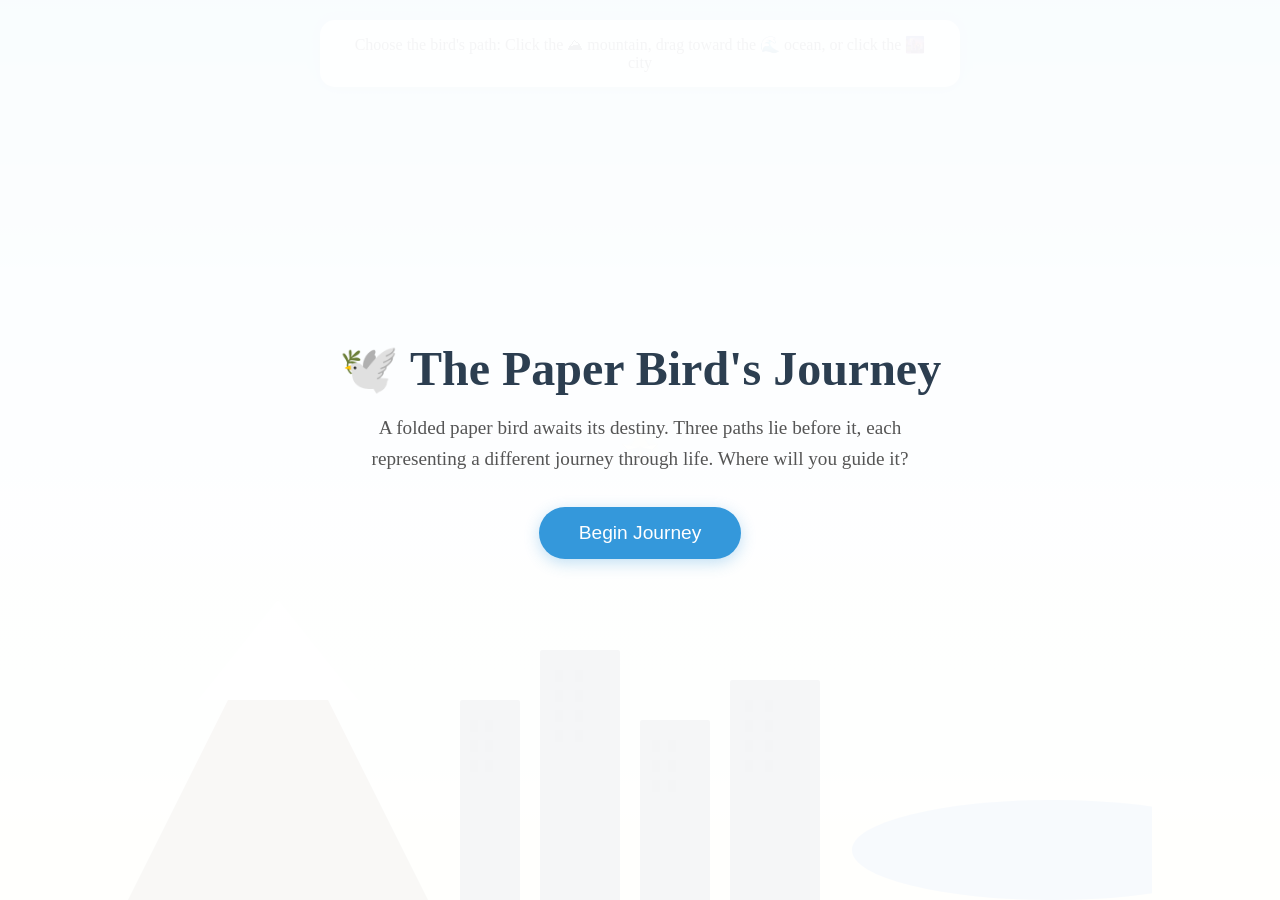
<file: index.html>
<!DOCTYPE html>
<html lang="en">
<head>
    <meta charset="UTF-8">
    <meta name="viewport" content="width=device-width, initial-scale=1.0">
    <title>Paper Bird Journey - Interactive Narrative</title>
    <style>
        * {
            margin: 0;
            padding: 0;
            box-sizing: border-box;
        }

        body {
            font-family: 'Georgia', serif;
            overflow: hidden;
            background: linear-gradient(to bottom, #87CEEB 0%, #E0F6FF 50%, #FFF8DC 100%);
            height: 100vh;
        }

        #container {
            position: relative;
            width: 100vw;
            height: 100vh;
            overflow: hidden;
        }

        /* Intro Screen */
        #intro {
            position: absolute;
            width: 100%;
            height: 100%;
            display: flex;
            flex-direction: column;
            justify-content: center;
            align-items: center;
            background: rgba(255, 255, 255, 0.95);
            z-index: 1000;
            transition: opacity 0.8s;
        }

        #intro.hidden {
            opacity: 0;
            pointer-events: none;
        }

        #intro h1 {
            font-size: 3rem;
            color: #2c3e50;
            margin-bottom: 1rem;
            text-align: center;
        }

        #intro p {
            font-size: 1.2rem;
            color: #555;
            max-width: 600px;
            text-align: center;
            line-height: 1.6;
            margin-bottom: 2rem;
            padding: 0 20px;
        }

        #startButton {
            padding: 15px 40px;
            font-size: 1.2rem;
            background: #3498db;
            color: white;
            border: none;
            border-radius: 30px;
            cursor: pointer;
            transition: all 0.3s;
            box-shadow: 0 4px 15px rgba(52, 152, 219, 0.3);
        }

        #startButton:hover {
            background: #2980b9;
            transform: translateY(-2px);
            box-shadow: 0 6px 20px rgba(52, 152, 219, 0.4);
        }

        /* Episode Screens */
        .episode-screen {
            position: absolute;
            width: 100%;
            height: 100%;
            top: 0;
            left: 0;
            opacity: 0;
            pointer-events: none;
            transition: opacity 1s ease-in-out;
            z-index: 500;
        }

        .episode-screen.active {
            opacity: 1;
            pointer-events: auto;
        }

        /* Mountain Episode */
        #mountainEpisode {
            background: linear-gradient(to bottom,
                #FFD700 0%,
                #FFA500 20%,
                #87CEEB 40%,
                #6B8E9F 70%,
                #8B7355 100%);
            overflow: hidden;
        }

        .mountain-scene {
            position: absolute;
            bottom: 0;
            left: 0;
            width: 300%;
            height: 80%;
            animation: scrollLeft 8s linear infinite;
        }

        .mountain-large {
            position: absolute;
            bottom: 0;
            width: 0;
            height: 0;
            border-left: 40vw solid transparent;
            border-right: 40vw solid transparent;
            border-bottom: 70vh solid #8B7355;
        }

        .mountain-large:nth-child(1) {
            left: 10%;
        }

        .mountain-large:nth-child(2) {
            left: 50%;
        }

        .mountain-large:nth-child(3) {
            left: 110%;
        }

        .mountain-snow-large {
            position: absolute;
            top: 0;
            left: 50%;
            transform: translateX(-50%);
            width: 0;
            height: 0;
            border-left: 20vw solid transparent;
            border-right: 20vw solid transparent;
            border-bottom: 25vh solid #FFFFFF;
            filter: drop-shadow(0 0 20px rgba(255, 255, 255, 0.8));
        }

        .sun-rays {
            position: absolute;
            top: 10%;
            left: 50%;
            transform: translateX(-50%);
            width: 400px;
            height: 400px;
            background: radial-gradient(circle, rgba(255, 223, 0, 0.8) 0%, rgba(255, 165, 0, 0.4) 40%, transparent 70%);
            border-radius: 50%;
            animation: pulse 3s ease-in-out infinite;
        }

        @keyframes pulse {
            0%, 100% { transform: translateX(-50%) scale(1); opacity: 0.8; }
            50% { transform: translateX(-50%) scale(1.2); opacity: 1; }
        }

        @keyframes scrollLeft {
            from { transform: translateX(0); }
            to { transform: translateX(-33.333%); }
        }

        /* Ocean Episode */
        #oceanEpisode {
            background: linear-gradient(to bottom,
                #87CEEB 0%,
                #4A90E2 40%,
                #2E5F8F 70%,
                #1E3A5F 100%);
            overflow: hidden;
        }

        .ocean-scene {
            position: absolute;
            width: 300%;
            height: 100%;
            animation: scrollLeft 10s linear infinite;
        }

        .wave-large {
            position: absolute;
            bottom: 0;
            width: 100%;
            height: 150px;
            background: #3A7BC8;
            border-radius: 50%;
            animation: wave-motion-large 4s ease-in-out infinite;
        }

        .wave-large:nth-child(1) {
            animation-delay: 0s;
            opacity: 0.8;
            left: 0;
        }

        .wave-large:nth-child(2) {
            animation-delay: 1.3s;
            opacity: 0.6;
            height: 130px;
            left: 33.333%;
        }

        .wave-large:nth-child(3) {
            animation-delay: 2.6s;
            opacity: 0.4;
            height: 110px;
            left: 66.666%;
        }

        @keyframes wave-motion-large {
            0%, 100% { transform: translateY(0); }
            50% { transform: translateY(-20px); }
        }

        .clouds {
            position: absolute;
            top: 20%;
            width: 300%;
            height: 30%;
            animation: scrollLeftSlow 15s linear infinite;
        }

        .cloud {
            position: absolute;
            background: rgba(255, 255, 255, 0.7);
            border-radius: 100px;
        }

        .cloud::before,
        .cloud::after {
            content: '';
            position: absolute;
            background: rgba(255, 255, 255, 0.7);
            border-radius: 100px;
        }

        .cloud1 {
            width: 100px;
            height: 40px;
            top: 20px;
            left: 20%;
        }

        .cloud1::before {
            width: 50px;
            height: 50px;
            top: -25px;
            left: 10px;
        }

        .cloud1::after {
            width: 60px;
            height: 40px;
            top: -15px;
            right: 10px;
        }

        .cloud2 {
            width: 120px;
            height: 50px;
            top: 80px;
            left: 60%;
        }

        .cloud2::before {
            width: 60px;
            height: 60px;
            top: -30px;
            left: 15px;
        }

        .cloud2::after {
            width: 70px;
            height: 50px;
            top: -20px;
            right: 15px;
        }

        .cloud3 {
            width: 110px;
            height: 45px;
            top: 50px;
            left: 140%;
        }

        .cloud3::before {
            width: 55px;
            height: 55px;
            top: -28px;
            left: 12px;
        }

        .cloud3::after {
            width: 65px;
            height: 45px;
            top: -18px;
            right: 12px;
        }

        @keyframes scrollLeftSlow {
            from { transform: translateX(0); }
            to { transform: translateX(-33.333%); }
        }

        /* City Episode */
        #cityEpisode {
            background: linear-gradient(to bottom,
                #1a1a2e 0%,
                #16213e 50%,
                #0f3460 100%);
            overflow: hidden;
        }

        .city-scene {
            position: absolute;
            bottom: 0;
            width: 300%;
            height: 70%;
            display: flex;
            justify-content: space-around;
            align-items: flex-end;
            animation: scrollLeft 12s linear infinite;
        }

        .building-large {
            position: relative;
            background: #34495e;
            margin: 0 10px;
            border-radius: 5px 5px 0 0;
            box-shadow: 0 0 30px rgba(0, 0, 0, 0.5);
        }

        .building-large:nth-child(1) {
            width: 120px;
            height: 350px;
        }

        .building-large:nth-child(2) {
            width: 150px;
            height: 450px;
        }

        .building-large:nth-child(3) {
            width: 100px;
            height: 300px;
        }

        .building-large:nth-child(4) {
            width: 180px;
            height: 500px;
        }

        .building-large:nth-child(5) {
            width: 130px;
            height: 380px;
        }

        .window-large {
            position: absolute;
            width: 15px;
            height: 20px;
            background: #2c3e50;
            border-radius: 2px;
            transition: background 0.3s;
        }

        .window-large.lit {
            background: #f1c40f;
            box-shadow: 0 0 20px #f1c40f, 0 0 40px rgba(241, 196, 15, 0.5);
        }

        /* Generate window grid for each building */
        .building-large:nth-child(1) .window-large { margin: 8px; }
        .building-large:nth-child(2) .window-large { margin: 10px; }
        .building-large:nth-child(3) .window-large { margin: 7px; }
        .building-large:nth-child(4) .window-large { margin: 12px; }
        .building-large:nth-child(5) .window-large { margin: 9px; }

        .stars {
            position: absolute;
            width: 100%;
            height: 100%;
            overflow: hidden;
        }

        .star {
            position: absolute;
            width: 2px;
            height: 2px;
            background: white;
            border-radius: 50%;
            animation: twinkle 3s ease-in-out infinite;
        }

        @keyframes twinkle {
            0%, 100% { opacity: 0.3; }
            50% { opacity: 1; }
        }

        /* Paper Bird */
        #bird {
            position: absolute;
            width: 60px;
            height: 60px;
            left: 50%;
            top: 50%;
            transform: translate(-50%, -50%);
            cursor: grab;
            transition: all 0.3s ease;
            filter: drop-shadow(2px 4px 6px rgba(0, 0, 0, 0.2));
            z-index: 600;
        }

        #bird.flying {
            animation: flutter 0.5s ease-in-out infinite;
        }

        #bird.grabbed {
            cursor: grabbing;
            transform: translate(-50%, -50%) scale(1.1);
        }

        @keyframes flutter {
            0%, 100% { transform: translate(-50%, -50%) rotate(0deg); }
            25% { transform: translate(-50%, -50%) rotate(-5deg); }
            75% { transform: translate(-50%, -50%) rotate(5deg); }
        }

        /* Mountain Destination */
        #mountain {
            position: absolute;
            bottom: 0;
            left: 10%;
            width: 300px;
            height: 400px;
            cursor: pointer;
            transition: all 0.3s;
        }

        #mountain:hover {
            transform: scale(1.05);
        }

        .mountain-peak {
            position: absolute;
            bottom: 0;
            width: 0;
            height: 0;
            border-left: 150px solid transparent;
            border-right: 150px solid transparent;
            border-bottom: 300px solid #8B7355;
        }

        .mountain-snow {
            position: absolute;
            top: 0;
            left: 50%;
            transform: translateX(-50%);
            width: 0;
            height: 0;
            border-left: 80px solid transparent;
            border-right: 80px solid transparent;
            border-bottom: 100px solid #FFFFFF;
        }

        .mountain-label {
            position: absolute;
            bottom: -40px;
            left: 50%;
            transform: translateX(-50%);
            font-size: 1.2rem;
            color: #2c3e50;
            font-weight: bold;
            white-space: nowrap;
        }

        /* Ocean Destination */
        #ocean {
            position: absolute;
            bottom: 0;
            right: 10%;
            width: 300px;
            height: 200px;
            cursor: pointer;
            overflow: hidden;
        }

        .wave {
            position: absolute;
            bottom: 0;
            width: 400px;
            height: 100px;
            background: #4A90E2;
            border-radius: 50%;
            animation: wave-motion 3s ease-in-out infinite;
        }

        .wave:nth-child(1) {
            animation-delay: 0s;
            opacity: 0.7;
        }

        .wave:nth-child(2) {
            animation-delay: 1s;
            opacity: 0.5;
        }

        @keyframes wave-motion {
            0%, 100% { transform: translateX(-100px) translateY(0); }
            50% { transform: translateX(0) translateY(-10px); }
        }

        .ocean-label {
            position: absolute;
            bottom: -40px;
            left: 50%;
            transform: translateX(-50%);
            font-size: 1.2rem;
            color: #2c3e50;
            font-weight: bold;
            white-space: nowrap;
        }

        /* City Destination */
        #city {
            position: absolute;
            bottom: 0;
            left: 50%;
            transform: translateX(-50%);
            width: 400px;
            height: 300px;
            cursor: pointer;
            transition: all 0.3s;
        }

        #city:hover {
            transform: translateX(-50%) scale(1.05);
        }

        .building {
            position: absolute;
            bottom: 0;
            background: #34495e;
            border-radius: 2px 2px 0 0;
        }

        .building:nth-child(1) {
            left: 20px;
            width: 60px;
            height: 200px;
        }

        .building:nth-child(2) {
            left: 100px;
            width: 80px;
            height: 250px;
        }

        .building:nth-child(3) {
            left: 200px;
            width: 70px;
            height: 180px;
        }

        .building:nth-child(4) {
            left: 290px;
            width: 90px;
            height: 220px;
        }

        .window {
            position: absolute;
            width: 8px;
            height: 12px;
            background: #2c3e50;
            border-radius: 1px;
            transition: background 0.3s;
        }

        .window.lit {
            background: #f1c40f;
            box-shadow: 0 0 10px #f1c40f;
        }

        .city-label {
            position: absolute;
            bottom: -40px;
            left: 50%;
            transform: translateX(-50%);
            font-size: 1.2rem;
            color: #2c3e50;
            font-weight: bold;
            white-space: nowrap;
        }

        /* Outcome Modal */
        #outcome {
            position: absolute;
            width: 100%;
            height: 100%;
            display: none;
            justify-content: center;
            align-items: center;
            background: rgba(0, 0, 0, 0.8);
            z-index: 2000;
        }

        #outcome.show {
            display: flex;
            animation: fadeIn 0.5s;
        }

        @keyframes fadeIn {
            from { opacity: 0; }
            to { opacity: 1; }
        }

        .outcome-content {
            background: white;
            padding: 40px;
            border-radius: 20px;
            max-width: 500px;
            text-align: center;
            box-shadow: 0 10px 40px rgba(0, 0, 0, 0.3);
        }

        .outcome-content h2 {
            font-size: 2.5rem;
            margin-bottom: 1rem;
            color: #2c3e50;
        }

        .outcome-content p {
            font-size: 1.2rem;
            line-height: 1.6;
            color: #555;
            margin-bottom: 2rem;
        }

        #restartButton {
            padding: 12px 30px;
            font-size: 1.1rem;
            background: #3498db;
            color: white;
            border: none;
            border-radius: 25px;
            cursor: pointer;
            transition: all 0.3s;
        }

        #restartButton:hover {
            background: #2980b9;
            transform: scale(1.05);
        }

        /* Instructions */
        #instructions {
            position: absolute;
            top: 20px;
            left: 50%;
            transform: translateX(-50%);
            background: rgba(255, 255, 255, 0.9);
            padding: 15px 30px;
            border-radius: 15px;
            font-size: 1rem;
            color: #2c3e50;
            box-shadow: 0 4px 15px rgba(0, 0, 0, 0.1);
            z-index: 50;
            max-width: 90%;
            text-align: center;
        }
    </style>
</head>
<body>
    <div id="container">
        <!-- Intro Screen -->
        <div id="intro">
            <h1>🕊️ The Paper Bird's Journey</h1>
            <p>
                A folded paper bird awaits its destiny. Three paths lie before it,
                each representing a different journey through life. Where will you guide it?
            </p>
            <button id="startButton">Begin Journey</button>
        </div>

        <!-- Instructions -->
        <div id="instructions">
            Choose the bird's path: Click the ⛰ mountain, drag toward the 🌊 ocean, or click the 🌆 city
        </div>

        <!-- Paper Bird -->
        <div id="bird">
            <svg viewBox="0 0 100 100" xmlns="http://www.w3.org/2000/svg">
                <!-- Bird body -->
                <polygon points="50,20 30,50 50,45 70,50" fill="#F5F5DC" stroke="#D3D3D3" stroke-width="1"/>
                <!-- Bird wings -->
                <polygon points="50,45 20,40 30,50" fill="#FAFAF0" stroke="#D3D3D3" stroke-width="1"/>
                <polygon points="50,45 80,40 70,50" fill="#FAFAF0" stroke="#D3D3D3" stroke-width="1"/>
                <!-- Bird tail -->
                <polygon points="50,45 45,70 50,60 55,70" fill="#F5F5DC" stroke="#D3D3D3" stroke-width="1"/>
            </svg>
        </div>

        <!-- Mountain Destination -->
        <div id="mountain">
            <div class="mountain-peak">
                <div class="mountain-snow"></div>
            </div>
            <div class="mountain-label">⛰ Freedom</div>
        </div>

        <!-- Ocean Destination -->
        <div id="ocean">
            <div class="wave"></div>
            <div class="wave"></div>
            <div class="ocean-label">🌊 Peace</div>
        </div>

        <!-- City Destination -->
        <div id="city">
            <div class="building">
                <div class="window" style="top: 20px; left: 10px;"></div>
                <div class="window" style="top: 20px; left: 25px;"></div>
                <div class="window" style="top: 40px; left: 10px;"></div>
                <div class="window" style="top: 40px; left: 25px;"></div>
                <div class="window" style="top: 60px; left: 10px;"></div>
                <div class="window" style="top: 60px; left: 25px;"></div>
            </div>
            <div class="building">
                <div class="window" style="top: 20px; left: 15px;"></div>
                <div class="window" style="top: 20px; left: 35px;"></div>
                <div class="window" style="top: 40px; left: 15px;"></div>
                <div class="window" style="top: 40px; left: 35px;"></div>
                <div class="window" style="top: 60px; left: 15px;"></div>
                <div class="window" style="top: 60px; left: 35px;"></div>
                <div class="window" style="top: 80px; left: 15px;"></div>
                <div class="window" style="top: 80px; left: 35px;"></div>
            </div>
            <div class="building">
                <div class="window" style="top: 20px; left: 12px;"></div>
                <div class="window" style="top: 20px; left: 28px;"></div>
                <div class="window" style="top: 40px; left: 12px;"></div>
                <div class="window" style="top: 40px; left: 28px;"></div>
                <div class="window" style="top: 60px; left: 12px;"></div>
                <div class="window" style="top: 60px; left: 28px;"></div>
            </div>
            <div class="building">
                <div class="window" style="top: 20px; left: 15px;"></div>
                <div class="window" style="top: 20px; left: 35px;"></div>
                <div class="window" style="top: 40px; left: 15px;"></div>
                <div class="window" style="top: 40px; left: 35px;"></div>
                <div class="window" style="top: 60px; left: 15px;"></div>
                <div class="window" style="top: 60px; left: 35px;"></div>
                <div class="window" style="top: 80px; left: 15px;"></div>
                <div class="window" style="top: 80px; left: 35px;"></div>
            </div>
            <div class="city-label">🌆 Connection</div>
        </div>

        <!-- Mountain Episode Screen -->
        <div id="mountainEpisode" class="episode-screen">
            <div class="sun-rays"></div>
            <div class="mountain-scene">
                <div class="mountain-large">
                    <div class="mountain-snow-large"></div>
                </div>
                <div class="mountain-large">
                    <div class="mountain-snow-large"></div>
                </div>
                <div class="mountain-large">
                    <div class="mountain-snow-large"></div>
                </div>
            </div>
        </div>

        <!-- Ocean Episode Screen -->
        <div id="oceanEpisode" class="episode-screen">
            <div class="clouds">
                <div class="cloud cloud1"></div>
                <div class="cloud cloud2"></div>
                <div class="cloud cloud3"></div>
            </div>
            <div class="ocean-scene">
                <div class="wave-large"></div>
                <div class="wave-large"></div>
                <div class="wave-large"></div>
            </div>
        </div>

        <!-- City Episode Screen -->
        <div id="cityEpisode" class="episode-screen">
            <div class="stars" id="starField"></div>
            <div class="city-scene" id="citySceneLarge">
                <!-- Buildings will be generated dynamically with windows -->
            </div>
        </div>

        <!-- Outcome Modal -->
        <div id="outcome">
            <div class="outcome-content">
                <h2 id="outcomeTitle"></h2>
                <p id="outcomeText"></p>
                <button id="restartButton">Journey Again</button>
            </div>
        </div>
    </div>

    <script>
        // Game state
        let isDragging = false;
        let hasChosen = false;

        // Elements
        const intro = document.getElementById('intro');
        const startButton = document.getElementById('startButton');
        const bird = document.getElementById('bird');
        const mountain = document.getElementById('mountain');
        const ocean = document.getElementById('ocean');
        const city = document.getElementById('city');
        const outcome = document.getElementById('outcome');
        const outcomeTitle = document.getElementById('outcomeTitle');
        const outcomeText = document.getElementById('outcomeText');
        const restartButton = document.getElementById('restartButton');
        const instructions = document.getElementById('instructions');

        const mountainEpisode = document.getElementById('mountainEpisode');
        const oceanEpisode = document.getElementById('oceanEpisode');
        const cityEpisode = document.getElementById('cityEpisode');

        // Initialize city scene
        initializeCityScene();
        initializeStars();

        // Start the journey
        startButton.addEventListener('click', () => {
            intro.classList.add('hidden');
            setTimeout(() => {
                intro.style.display = 'none';
                bird.classList.add('flying');
            }, 800);
        });

        // Mountain path - Click to fly upward
        mountain.addEventListener('click', () => {
            if (hasChosen) return;
            hasChosen = true;
            instructions.style.display = 'none';

            // Show mountain episode
            mountainEpisode.classList.add('active');

            // Bird flies around in the mountain scene
            bird.classList.add('flying');
            animateBirdInMountain();
        });

        function animateBirdInMountain() {
            // Bird starts from left side
            bird.style.transition = 'all 0.5s ease-out';
            bird.style.left = '10%';
            bird.style.top = '60%';
            bird.style.opacity = '1';

            setTimeout(() => {
                // Bird flies right and up
                bird.style.transition = 'all 3s ease-in-out';
                bird.style.left = '40%';
                bird.style.top = '45%';
            }, 500);

            setTimeout(() => {
                // Continue flying right and higher
                bird.style.transition = 'all 3s ease-in-out';
                bird.style.left = '70%';
                bird.style.top = '30%';
            }, 2500);

            setTimeout(() => {
                // Bird flies to upper right and disappears
                bird.style.transition = 'all 2.5s ease-out';
                bird.style.left = '90%';
                bird.style.top = '15%';
                bird.style.opacity = '0';
                bird.style.transform = 'translate(-50%, -50%) scale(0.3)';

                setTimeout(() => {
                    showOutcome(
                        'Freedom ⛰',
                        'The paper bird soars higher and higher, disappearing into the warm sunlight. It has chosen the path of freedom, unbounded by earthly concerns, forever seeking new horizons above the clouds.'
                    );
                }, 2000);
            }, 4500);
        }

        // Ocean path - Drag toward ocean
        let dragStartX, dragStartY;

        bird.addEventListener('mousedown', startDrag);
        bird.addEventListener('touchstart', startDrag);

        function startDrag(e) {
            if (hasChosen) return;
            isDragging = true;
            bird.classList.add('grabbed');
            bird.classList.remove('flying');

            const pos = getEventPosition(e);
            dragStartX = pos.x;
            dragStartY = pos.y;
        }

        document.addEventListener('mousemove', drag);
        document.addEventListener('touchmove', drag);

        function drag(e) {
            if (!isDragging) return;

            const pos = getEventPosition(e);
            bird.style.left = pos.x + 'px';
            bird.style.top = pos.y + 'px';
            bird.style.transition = 'none';
        }

        document.addEventListener('mouseup', endDrag);
        document.addEventListener('touchend', endDrag);

        function endDrag(e) {
            if (!isDragging) return;
            isDragging = false;
            bird.classList.remove('grabbed');

            const pos = getEventPosition(e);
            const oceanRect = ocean.getBoundingClientRect();

            // Check if dropped near ocean
            if (pos.x > oceanRect.left - 100 &&
                pos.x < oceanRect.right + 100 &&
                pos.y > oceanRect.top - 100) {

                if (hasChosen) return;
                hasChosen = true;
                instructions.style.display = 'none';

                // Show ocean episode
                oceanEpisode.classList.add('active');

                // Bird glides in ocean scene
                bird.classList.add('flying');
                animateBirdInOcean();
            } else {
                // Return to center if not dropped on ocean
                bird.classList.add('flying');
                bird.style.transition = 'all 0.5s ease-out';
                bird.style.left = '50%';
                bird.style.top = '50%';
            }
        }

        function animateBirdInOcean() {
            // Bird starts from left, flies right
            bird.style.transition = 'all 0.5s ease-out';
            bird.style.left = '10%';
            bird.style.top = '35%';
            bird.style.opacity = '1';

            setTimeout(() => {
                // Bird glides to the right
                bird.style.transition = 'all 3.5s ease-in-out';
                bird.style.left = '45%';
                bird.style.top = '40%';
            }, 500);

            setTimeout(() => {
                // Continue gliding right
                bird.style.transition = 'all 3.5s ease-in-out';
                bird.style.left = '80%';
                bird.style.top = '45%';
            }, 3000);

            setTimeout(() => {
                // Bird descends toward water while moving right
                bird.style.transition = 'all 2.5s ease-out';
                bird.style.left = '95%';
                bird.style.top = '65%';
                bird.style.transform = 'translate(-50%, -50%) rotate(0deg) scale(0.9)';
            }, 5500);

            setTimeout(() => {
                // Bird lands on water
                bird.classList.remove('flying');

                setTimeout(() => {
                    showOutcome(
                        'Peace 🌊',
                        'The paper bird glides gracefully over the waves before gently landing on the calm water. It floats peacefully, embracing tranquility and the soothing rhythm of the tides. Here, it finds serenity.'
                    );
                }, 1000);
            }, 7500);
        }

        // City path - Click to fly to city
        city.addEventListener('click', () => {
            if (hasChosen) return;
            hasChosen = true;
            instructions.style.display = 'none';

            // Show city episode
            cityEpisode.classList.add('active');

            // Bird flies around city
            bird.classList.add('flying');
            animateBirdInCity();
        });

        function animateBirdInCity() {
            // Bird enters from left
            bird.style.transition = 'all 0.5s ease-out';
            bird.style.left = '10%';
            bird.style.top = '35%';
            bird.style.opacity = '1';

            // Light up windows gradually
            setTimeout(() => {
                lightUpCityWindows();
            }, 500);

            setTimeout(() => {
                // Bird flies through city left to right
                bird.style.transition = 'all 3s ease-in-out';
                bird.style.left = '35%';
                bird.style.top = '42%';
            }, 1000);

            setTimeout(() => {
                // Continue flying right, weaving up
                bird.style.transition = 'all 3s ease-in-out';
                bird.style.left = '60%';
                bird.style.top = '38%';
            }, 3500);

            setTimeout(() => {
                // Flying toward right side
                bird.style.transition = 'all 2.5s ease-in-out';
                bird.style.left = '85%';
                bird.style.top = '45%';
            }, 6000);

            setTimeout(() => {
                // Bird lands on building window at right
                bird.style.transition = 'all 1.5s ease-out';
                bird.style.left = '90%';
                bird.style.transform = 'translate(-50%, -50%) rotateX(90deg) scale(0.7)';
                bird.classList.remove('flying');

                setTimeout(() => {
                    showOutcome(
                        'Connection 🌆',
                        'The paper bird folds itself into a letter and lands gently on a window sill. Inside, a human finds it and reads the message within. The bird has chosen connection, becoming a bridge between hearts and minds.'
                    );
                }, 1500);
            }, 8000);
        }

        function lightUpCityWindows() {
            const buildings = document.querySelectorAll('#citySceneLarge .building-large');
            let delay = 0;

            buildings.forEach(building => {
                const windows = building.querySelectorAll('.window-large');
                windows.forEach(window => {
                    setTimeout(() => {
                        window.classList.add('lit');
                    }, delay);
                    delay += 50;
                });
            });
        }

        // Helper functions
        function getEventPosition(e) {
            if (e.touches && e.touches.length > 0) {
                return { x: e.touches[0].clientX, y: e.touches[0].clientY };
            }
            return { x: e.clientX, y: e.clientY };
        }

        function showOutcome(title, text) {
            setTimeout(() => {
                outcomeTitle.textContent = title;
                outcomeText.textContent = text;
                outcome.classList.add('show');
            }, 500);
        }

        function initializeCityScene() {
            const cityScene = document.getElementById('citySceneLarge');
            const buildingHeights = [350, 450, 300, 500, 380, 420, 320, 480, 360, 440, 310, 490, 370, 430, 340];
            const buildingWidths = [120, 150, 100, 180, 130, 140, 110, 170, 125, 160, 105, 175, 135, 155, 115];

            // Create 3 sets of buildings for seamless scrolling
            buildingHeights.forEach((height, index) => {
                const building = document.createElement('div');
                building.className = 'building-large';
                building.style.height = height + 'px';
                building.style.width = buildingWidths[index] + 'px';

                // Create windows
                const cols = Math.floor(buildingWidths[index] / 25);
                const rows = Math.floor(height / 30);

                for (let row = 0; row < rows; row++) {
                    for (let col = 0; col < cols; col++) {
                        const window = document.createElement('div');
                        window.className = 'window-large';
                        window.style.top = (row * 30 + 10) + 'px';
                        window.style.left = (col * 25 + 10) + 'px';
                        building.appendChild(window);
                    }
                }

                cityScene.appendChild(building);
            });
        }

        function initializeStars() {
            const starField = document.getElementById('starField');
            for (let i = 0; i < 100; i++) {
                const star = document.createElement('div');
                star.className = 'star';
                star.style.left = Math.random() * 100 + '%';
                star.style.top = Math.random() * 60 + '%';
                star.style.animationDelay = Math.random() * 3 + 's';
                starField.appendChild(star);
            }
        }

        // Restart button
        restartButton.addEventListener('click', () => {
            location.reload();
        });
    </script>
</body>
</html>
</file>
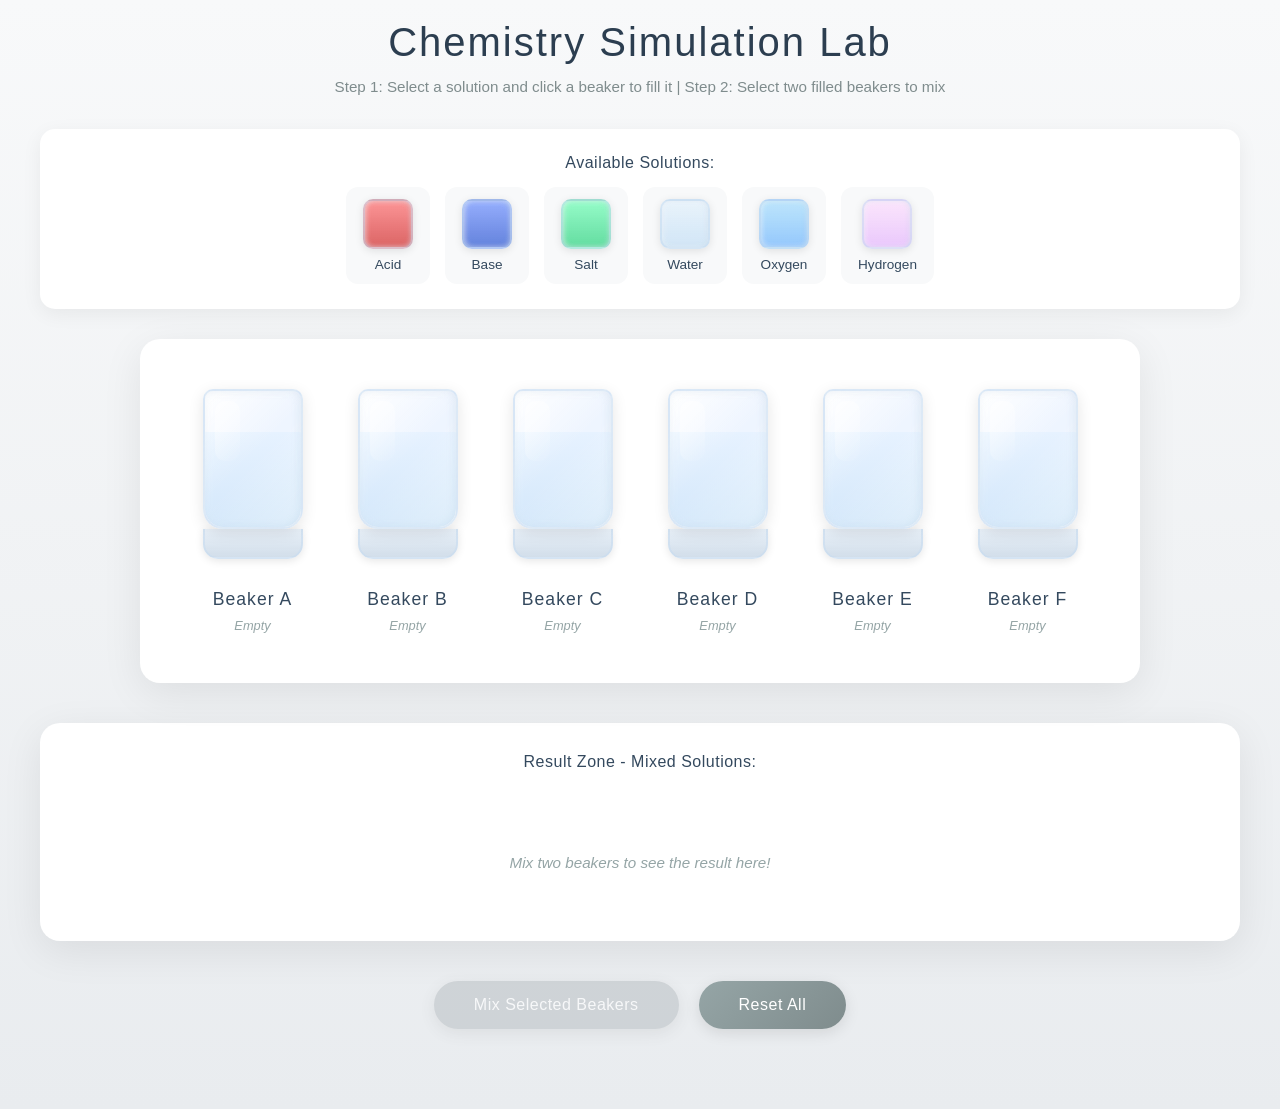
<file: chemistry-simulation.html>
<!DOCTYPE html>
<html lang="en">
<head>
    <meta charset="UTF-8">
    <meta name="viewport" content="width=device-width, initial-scale=1.0">
    <title>Interactive Chemistry Simulation</title>
    <link rel="stylesheet" href="chemistry-simulation.css">
</head>
<body>
    <div class="lab-container">
        <h1 class="title">Chemistry Simulation Lab</h1>

        <div class="instruction">Step 1: Select a solution and click a beaker to fill it | Step 2: Select two filled beakers to mix</div>

        <!-- Solution Selection Panel -->
        <div class="solution-panel">
            <div class="solution-title">Available Solutions:</div>
            <div class="solution-options">
                <div class="solution-option" data-solution="acid">
                    <div class="solution-preview acid"></div>
                    <div class="solution-name">Acid</div>
                </div>
                <div class="solution-option" data-solution="base">
                    <div class="solution-preview base"></div>
                    <div class="solution-name">Base</div>
                </div>
                <div class="solution-option" data-solution="salt">
                    <div class="solution-preview salt"></div>
                    <div class="solution-name">Salt</div>
                </div>
                <div class="solution-option" data-solution="water">
                    <div class="solution-preview water"></div>
                    <div class="solution-name">Water</div>
                </div>
                <div class="solution-option" data-solution="oxygen">
                    <div class="solution-preview oxygen"></div>
                    <div class="solution-name">Oxygen</div>
                </div>
                <div class="solution-option" data-solution="hydrogen">
                    <div class="solution-preview hydrogen"></div>
                    <div class="solution-name">Hydrogen</div>
                </div>
            </div>
        </div>

        <div class="lab-table">
            <div class="beaker-container" data-beaker="A">
                <div class="beaker" id="beaker-A">
                    <div class="beaker-glass">
                        <div class="liquid"></div>
                        <div class="reflection"></div>
                    </div>
                    <div class="beaker-base"></div>
                </div>
                <div class="label">Beaker A</div>
                <div class="selection-indicator"></div>
                <div class="fill-indicator">Empty</div>
            </div>

            <div class="beaker-container" data-beaker="B">
                <div class="beaker" id="beaker-B">
                    <div class="beaker-glass">
                        <div class="liquid"></div>
                        <div class="reflection"></div>
                    </div>
                    <div class="beaker-base"></div>
                </div>
                <div class="label">Beaker B</div>
                <div class="selection-indicator"></div>
                <div class="fill-indicator">Empty</div>
            </div>

            <div class="beaker-container" data-beaker="C">
                <div class="beaker" id="beaker-C">
                    <div class="beaker-glass">
                        <div class="liquid"></div>
                        <div class="reflection"></div>
                    </div>
                    <div class="beaker-base"></div>
                </div>
                <div class="label">Beaker C</div>
                <div class="selection-indicator"></div>
                <div class="fill-indicator">Empty</div>
            </div>

            <div class="beaker-container" data-beaker="D">
                <div class="beaker" id="beaker-D">
                    <div class="beaker-glass">
                        <div class="liquid"></div>
                        <div class="reflection"></div>
                    </div>
                    <div class="beaker-base"></div>
                </div>
                <div class="label">Beaker D</div>
                <div class="selection-indicator"></div>
                <div class="fill-indicator">Empty</div>
            </div>

            <div class="beaker-container" data-beaker="E">
                <div class="beaker" id="beaker-E">
                    <div class="beaker-glass">
                        <div class="liquid"></div>
                        <div class="reflection"></div>
                    </div>
                    <div class="beaker-base"></div>
                </div>
                <div class="label">Beaker E</div>
                <div class="selection-indicator"></div>
                <div class="fill-indicator">Empty</div>
            </div>

            <div class="beaker-container" data-beaker="F">
                <div class="beaker" id="beaker-F">
                    <div class="beaker-glass">
                        <div class="liquid"></div>
                        <div class="reflection"></div>
                    </div>
                    <div class="beaker-base"></div>
                </div>
                <div class="label">Beaker F</div>
                <div class="selection-indicator"></div>
                <div class="fill-indicator">Empty</div>
            </div>
        </div>

        <!-- Result Zone for Mixed Solutions -->
        <div class="result-zone">
            <div class="result-zone-title">Result Zone - Mixed Solutions:</div>
            <div class="result-beakers" id="result-beakers">
                <div class="result-placeholder">Mix two beakers to see the result here!</div>
            </div>
        </div>

        <div class="controls">
            <button id="mix-btn" class="btn btn-mix" disabled>Mix Selected Beakers</button>
            <button id="reset-btn" class="btn btn-reset">Reset All</button>
        </div>

        <div class="result-message" id="result-message"></div>

        <!-- Particle container for energy burst effect -->
        <div class="particle-container" id="particle-container"></div>
    </div>

    <script src="chemistry-simulation.js"></script>
</body>
</html>
</file>
<file: chemistry-simulation.css>
* {
    margin: 0;
    padding: 0;
    box-sizing: border-box;
}

body {
    font-family: 'Segoe UI', Tahoma, Geneva, Verdana, sans-serif;
    background: linear-gradient(to bottom, #f8f9fa 0%, #e9ecef 100%);
    min-height: 100vh;
    display: flex;
    justify-content: center;
    align-items: center;
    padding: 20px;
}

.lab-container {
    max-width: 1200px;
    width: 100%;
    text-align: center;
}

.title {
    font-size: 2.5rem;
    color: #2c3e50;
    margin-bottom: 10px;
    font-weight: 300;
    letter-spacing: 2px;
}

.instruction {
    font-size: 0.95rem;
    color: #7f8c8d;
    margin-bottom: 30px;
    font-weight: 300;
    line-height: 1.6;
}

/* Solution Selection Panel */
.solution-panel {
    background: white;
    border-radius: 15px;
    padding: 25px 30px;
    margin-bottom: 30px;
    box-shadow: 0 5px 20px rgba(0, 0, 0, 0.06);
}

.solution-title {
    font-size: 1rem;
    color: #34495e;
    margin-bottom: 15px;
    font-weight: 500;
    letter-spacing: 0.5px;
}

.solution-options {
    display: flex;
    justify-content: center;
    gap: 15px;
    flex-wrap: wrap;
}

.solution-option {
    cursor: pointer;
    padding: 10px 15px;
    border-radius: 12px;
    border: 2px solid transparent;
    transition: all 0.3s ease;
    display: flex;
    flex-direction: column;
    align-items: center;
    gap: 8px;
    background: #f8f9fa;
}

.solution-option:hover {
    transform: translateY(-3px);
    box-shadow: 0 4px 12px rgba(0, 0, 0, 0.1);
}

.solution-option.selected {
    border-color: #3498db;
    background: rgba(52, 152, 219, 0.1);
    box-shadow: 0 0 15px rgba(52, 152, 219, 0.3);
}

.solution-preview {
    width: 50px;
    height: 50px;
    border-radius: 10px;
    border: 2px solid rgba(200, 220, 240, 0.6);
    box-shadow:
        inset -1px 0 5px rgba(180, 200, 220, 0.3),
        inset 1px 0 5px rgba(255, 255, 255, 0.5),
        0 2px 8px rgba(0, 0, 0, 0.1);
    transition: all 0.3s ease;
}

.solution-preview.acid {
    background: linear-gradient(to bottom, rgba(255, 50, 50, 0.5), rgba(200, 0, 0, 0.6));
}

.solution-preview.base {
    background: linear-gradient(to bottom, rgba(50, 100, 255, 0.5), rgba(0, 50, 200, 0.6));
}

.solution-preview.salt {
    background: linear-gradient(to bottom, rgba(50, 255, 150, 0.5), rgba(0, 200, 100, 0.6));
}

.solution-preview.water {
    background: linear-gradient(to bottom, rgba(200, 230, 255, 0.3), rgba(150, 200, 240, 0.4));
}

.solution-preview.oxygen,
.solution-preview.organic {
    background: linear-gradient(to bottom, rgba(100, 200, 255, 0.4), rgba(50, 150, 255, 0.5));
}

.solution-preview.hydrogen,
.solution-preview.indicator {
    background: linear-gradient(to bottom, rgba(255, 200, 255, 0.4), rgba(220, 150, 255, 0.5));
}

.solution-name {
    font-size: 0.85rem;
    color: #34495e;
    font-weight: 500;
}

.lab-table {
    background: white;
    border-radius: 20px;
    padding: 50px 30px;
    box-shadow: 0 10px 40px rgba(0, 0, 0, 0.08);
    display: flex;
    justify-content: center;
    align-items: flex-end;
    gap: 35px;
    margin-bottom: 40px;
    position: relative;
    flex-wrap: wrap;
    max-width: 1000px;
    margin-left: auto;
    margin-right: auto;
}

.beaker-container {
    position: relative;
    cursor: pointer;
    transition: transform 0.3s ease;
}

.beaker-container:hover {
    transform: translateY(-5px);
}

.beaker-container.selected .selection-indicator {
    opacity: 1;
    transform: scale(1);
}

.beaker-container.disabled {
    opacity: 0.4;
    pointer-events: none;
}

.beaker {
    width: 120px;
    height: 180px;
    position: relative;
    display: flex;
    flex-direction: column;
    align-items: center;
}

.beaker-glass {
    width: 100px;
    height: 140px;
    background: linear-gradient(
        135deg,
        rgba(255, 255, 255, 0.9) 0%,
        rgba(230, 240, 255, 0.7) 50%,
        rgba(255, 255, 255, 0.9) 100%
    );
    border: 2px solid rgba(200, 220, 240, 0.6);
    border-radius: 10px 10px 20px 20px;
    position: relative;
    overflow: hidden;
    box-shadow:
        inset -2px 0 8px rgba(180, 200, 220, 0.3),
        inset 2px 0 8px rgba(255, 255, 255, 0.5),
        0 4px 15px rgba(0, 0, 0, 0.1);
}

.liquid {
    position: absolute;
    bottom: 0;
    width: 100%;
    height: 70%;
    background: linear-gradient(
        to bottom,
        rgba(200, 230, 255, 0.2) 0%,
        rgba(150, 200, 240, 0.3) 100%
    );
    border-radius: 0 0 18px 18px;
    transition: all 0.4s ease;
}

.reflection {
    position: absolute;
    top: 10px;
    left: 10px;
    width: 25px;
    height: 60px;
    background: linear-gradient(
        135deg,
        rgba(255, 255, 255, 0.6) 0%,
        rgba(255, 255, 255, 0) 100%
    );
    border-radius: 10px;
    pointer-events: none;
}

.beaker-base {
    width: 100px;
    height: 30px;
    background: linear-gradient(
        to bottom,
        rgba(200, 220, 240, 0.4) 0%,
        rgba(180, 200, 220, 0.6) 100%
    );
    border: 2px solid rgba(200, 220, 240, 0.6);
    border-top: none;
    border-radius: 0 0 15px 15px;
    box-shadow: 0 2px 8px rgba(0, 0, 0, 0.1);
}

.label {
    margin-top: 20px;
    font-size: 1.1rem;
    color: #34495e;
    font-weight: 500;
    letter-spacing: 1px;
}

.fill-indicator {
    margin-top: 8px;
    font-size: 0.8rem;
    color: #95a5a6;
    font-weight: 400;
    font-style: italic;
}

.beaker-container.filled .fill-indicator {
    color: #27ae60;
    font-weight: 500;
}

/* Solution-specific liquid colors */
.liquid.acid {
    background: linear-gradient(to bottom, rgba(255, 50, 50, 0.5), rgba(200, 0, 0, 0.6));
}

.liquid.base {
    background: linear-gradient(to bottom, rgba(50, 100, 255, 0.5), rgba(0, 50, 200, 0.6));
}

.liquid.salt {
    background: linear-gradient(to bottom, rgba(50, 255, 150, 0.5), rgba(0, 200, 100, 0.6));
}

.liquid.water {
    background: linear-gradient(to bottom, rgba(200, 230, 255, 0.3), rgba(150, 200, 240, 0.4));
}

.liquid.oxygen,
.liquid.organic {
    background: linear-gradient(to bottom, rgba(100, 200, 255, 0.4), rgba(50, 150, 255, 0.5));
}

.liquid.hydrogen,
.liquid.indicator {
    background: linear-gradient(to bottom, rgba(255, 200, 255, 0.4), rgba(220, 150, 255, 0.5));
}

/* Pour animation */
.beaker-container.pouring .liquid {
    animation: pour-in 0.5s ease-out;
}

@keyframes pour-in {
    0% {
        height: 0%;
        opacity: 0;
    }
    100% {
        height: 70%;
        opacity: 1;
    }
}

.selection-indicator {
    position: absolute;
    bottom: -15px;
    left: 50%;
    transform: translateX(-50%) scale(0);
    width: 100px;
    height: 100px;
    border-radius: 50%;
    background: radial-gradient(
        circle,
        rgba(52, 152, 219, 0.3) 0%,
        rgba(52, 152, 219, 0.1) 50%,
        transparent 100%
    );
    border: 3px solid rgba(52, 152, 219, 0.6);
    opacity: 0;
    transition: all 0.3s ease;
    pointer-events: none;
}

/* Result Zone */
.result-zone {
    background: white;
    border-radius: 20px;
    padding: 30px;
    margin-bottom: 40px;
    box-shadow: 0 10px 40px rgba(0, 0, 0, 0.08);
    min-height: 200px;
}

.result-zone-title {
    font-size: 1rem;
    color: #34495e;
    margin-bottom: 20px;
    font-weight: 500;
    letter-spacing: 0.5px;
}

.result-beakers {
    display: flex;
    justify-content: center;
    align-items: flex-end;
    gap: 40px;
    flex-wrap: wrap;
    min-height: 120px;
}

.result-placeholder {
    color: #95a5a6;
    font-size: 0.95rem;
    font-style: italic;
    padding: 40px;
}

.result-beaker-container {
    position: relative;
    cursor: pointer;
    transition: transform 0.3s ease;
    animation: appear 0.5s ease-out;
}

@keyframes appear {
    0% {
        opacity: 0;
        transform: scale(0.5) translateY(-50px);
    }
    100% {
        opacity: 1;
        transform: scale(1) translateY(0);
    }
}

.result-beaker-container:hover {
    transform: translateY(-5px);
}

.result-beaker-container.disabled {
    opacity: 0.4;
    pointer-events: none;
}

.result-beaker-container.selected .selection-indicator {
    opacity: 1;
    transform: scale(1);
}

.result-beaker-container .beaker {
    width: 120px;
    height: 180px;
    position: relative;
    display: flex;
    flex-direction: column;
    align-items: center;
}

.result-beaker-container .label {
    margin-top: 15px;
    font-size: 0.9rem;
    color: #34495e;
    font-weight: 500;
    letter-spacing: 0.5px;
}

/* Explosion animation for result beaker */
.result-beaker-container.exploding .beaker-glass {
    animation: massive-explosion 1.2s ease-out;
}

@keyframes massive-explosion {
    0% {
        transform: scale(1);
        opacity: 1;
        filter: brightness(1);
    }
    10% {
        transform: scale(0.95);
        filter: brightness(1.5);
    }
    20% {
        transform: scale(1.5) rotate(2deg);
        opacity: 0.9;
        filter: brightness(3) blur(2px);
    }
    40% {
        transform: scale(1.6) rotate(-2deg);
        opacity: 0.7;
        filter: brightness(5) blur(3px);
    }
    60% {
        transform: scale(1.4) rotate(1deg);
        opacity: 0.8;
        filter: brightness(4) blur(2px);
    }
    80% {
        transform: scale(1.2);
        filter: brightness(2) blur(1px);
    }
    100% {
        transform: scale(1);
        opacity: 1;
        filter: brightness(1) blur(0);
    }
}

/* Screen shake effect */
@keyframes screen-shake {
    0%, 100% { transform: translate(0, 0); }
    10% { transform: translate(-10px, 5px); }
    20% { transform: translate(10px, -5px); }
    30% { transform: translate(-8px, -8px); }
    40% { transform: translate(8px, 8px); }
    50% { transform: translate(-6px, 3px); }
    60% { transform: translate(6px, -3px); }
    70% { transform: translate(-4px, -4px); }
    80% { transform: translate(4px, 4px); }
    90% { transform: translate(-2px, 2px); }
}

body.explosion-shake {
    animation: screen-shake 0.6s ease-in-out;
}

/* Flash effect overlay */
.flash-overlay {
    position: fixed;
    top: 0;
    left: 0;
    width: 100%;
    height: 100%;
    background: radial-gradient(circle, rgba(255, 255, 255, 0.9) 0%, rgba(255, 200, 0, 0.6) 50%, transparent 100%);
    pointer-events: none;
    z-index: 9999;
    opacity: 0;
    animation: flash-burst 0.8s ease-out;
}

@keyframes flash-burst {
    0% { opacity: 0; }
    15% { opacity: 1; }
    30% { opacity: 0.7; }
    50% { opacity: 0.4; }
    100% { opacity: 0; }
}

/* Shockwave effect */
.shockwave {
    position: absolute;
    width: 50px;
    height: 50px;
    border-radius: 50%;
    border: 3px solid rgba(255, 140, 0, 0.8);
    pointer-events: none;
    animation: shockwave-expand 0.8s ease-out;
}

@keyframes shockwave-expand {
    0% {
        width: 50px;
        height: 50px;
        opacity: 1;
        border-width: 3px;
    }
    100% {
        width: 400px;
        height: 400px;
        opacity: 0;
        border-width: 0px;
    }
}

/* Crack effect */
.beaker-glass.cracked::before {
    content: '';
    position: absolute;
    top: 0;
    left: 0;
    width: 100%;
    height: 100%;
    background:
        linear-gradient(45deg, transparent 45%, rgba(0, 0, 0, 0.3) 45%, rgba(0, 0, 0, 0.3) 47%, transparent 47%),
        linear-gradient(-45deg, transparent 45%, rgba(0, 0, 0, 0.3) 45%, rgba(0, 0, 0, 0.3) 47%, transparent 47%),
        linear-gradient(30deg, transparent 48%, rgba(0, 0, 0, 0.2) 48%, rgba(0, 0, 0, 0.2) 50%, transparent 50%),
        linear-gradient(-30deg, transparent 48%, rgba(0, 0, 0, 0.2) 48%, rgba(0, 0, 0, 0.2) 50%, transparent 50%);
    opacity: 0;
    animation: crack-appear 0.3s ease-out forwards;
    pointer-events: none;
}

@keyframes crack-appear {
    0% { opacity: 0; }
    100% { opacity: 1; }
}

/* Color change animation for result beaker */
.result-beaker-container.color-changing .liquid {
    animation: result-color-shift 1s ease-in-out;
}

@keyframes result-color-shift {
    0%, 100% {
        filter: hue-rotate(0deg) brightness(1);
    }
    25% {
        filter: hue-rotate(90deg) brightness(1.3);
    }
    50% {
        filter: hue-rotate(180deg) brightness(1.5);
    }
    75% {
        filter: hue-rotate(270deg) brightness(1.3);
    }
}

/* Transfer animation particles */
.transfer-particle {
    position: absolute;
    width: 10px;
    height: 10px;
    border-radius: 50%;
    pointer-events: none;
    z-index: 999;
}

.controls {
    display: flex;
    justify-content: center;
    gap: 20px;
    margin-bottom: 30px;
}

.btn {
    padding: 15px 40px;
    font-size: 1rem;
    border: none;
    border-radius: 50px;
    cursor: pointer;
    transition: all 0.3s ease;
    font-weight: 500;
    letter-spacing: 0.5px;
    box-shadow: 0 4px 15px rgba(0, 0, 0, 0.1);
}

.btn-mix {
    background: linear-gradient(135deg, #3498db 0%, #2980b9 100%);
    color: white;
}

.btn-mix:not(:disabled):hover {
    background: linear-gradient(135deg, #2980b9 0%, #21618c 100%);
    transform: translateY(-2px);
    box-shadow: 0 6px 20px rgba(52, 152, 219, 0.3);
}

.btn-mix:disabled {
    background: #bdc3c7;
    cursor: not-allowed;
    opacity: 0.6;
}

.btn-reset {
    background: linear-gradient(135deg, #95a5a6 0%, #7f8c8d 100%);
    color: white;
}

.btn-reset:hover {
    background: linear-gradient(135deg, #7f8c8d 0%, #5d6d7e 100%);
    transform: translateY(-2px);
    box-shadow: 0 6px 20px rgba(127, 140, 141, 0.3);
}

.result-message {
    font-size: 1.2rem;
    color: #2c3e50;
    min-height: 30px;
    font-weight: 400;
    letter-spacing: 0.5px;
}

/* Particle container for energy burst */
.particle-container {
    position: fixed;
    top: 0;
    left: 0;
    width: 100%;
    height: 100%;
    pointer-events: none;
    z-index: 1000;
}

.particle {
    position: absolute;
    width: 8px;
    height: 8px;
    border-radius: 50%;
    background: radial-gradient(circle, #ffd700 0%, #ff6b6b 100%);
    box-shadow: 0 0 10px rgba(255, 215, 0, 0.8);
    animation: particle-burst 0.6s ease-out forwards;
}

@keyframes particle-burst {
    0% {
        transform: translate(0, 0) scale(1);
        opacity: 1;
    }
    100% {
        transform: translate(var(--tx), var(--ty)) scale(0);
        opacity: 0;
    }
}

/* Energy Burst Animation */
.beaker-container.energy-burst .beaker-glass {
    animation: energy-glow 0.6s ease-out;
}

@keyframes energy-glow {
    0%, 100% {
        box-shadow:
            inset -2px 0 8px rgba(180, 200, 220, 0.3),
            inset 2px 0 8px rgba(255, 255, 255, 0.5),
            0 4px 15px rgba(0, 0, 0, 0.1);
    }
    50% {
        box-shadow:
            inset 0 0 30px rgba(255, 215, 0, 0.6),
            0 0 40px rgba(255, 215, 0, 0.4),
            0 0 60px rgba(255, 140, 0, 0.3);
    }
}

/* Color Reaction Animation */
.beaker-container.color-reaction .liquid {
    animation: color-diffusion 0.6s ease-out forwards;
}

@keyframes color-diffusion {
    0% {
        background: linear-gradient(
            to bottom,
            rgba(200, 230, 255, 0.2) 0%,
            rgba(150, 200, 240, 0.3) 100%
        );
    }
    33% {
        background: linear-gradient(
            to bottom,
            rgba(0, 255, 255, 0.6) 0%,
            rgba(0, 200, 255, 0.7) 100%
        );
    }
    66% {
        background: linear-gradient(
            to bottom,
            rgba(255, 0, 255, 0.6) 0%,
            rgba(200, 0, 255, 0.7) 100%
        );
    }
    100% {
        background: linear-gradient(
            to bottom,
            rgba(255, 255, 0, 0.6) 0%,
            rgba(255, 200, 0, 0.7) 100%
        );
    }
}

/* No Reaction Animation */
.beaker-container.no-reaction .liquid {
    animation: ripple-effect 0.5s ease-out;
}

@keyframes ripple-effect {
    0%, 100% {
        transform: scaleY(1);
        opacity: 1;
    }
    25% {
        transform: scaleY(0.98);
    }
    50% {
        transform: scaleY(1.02);
    }
    75% {
        transform: scaleY(0.99);
    }
}

.beaker-container.no-reaction .beaker-glass {
    animation: subtle-shimmer 0.5s ease-out;
}

@keyframes subtle-shimmer {
    0%, 100% {
        filter: brightness(1);
    }
    50% {
        filter: brightness(1.1);
    }
}

/* Mixing animation - both selected beakers */
.beaker-container.mixing .liquid {
    animation: liquid-shake 0.4s ease-in-out;
}

@keyframes liquid-shake {
    0%, 100% {
        transform: translateX(0) scaleX(1);
    }
    25% {
        transform: translateX(-3px) scaleX(0.98);
    }
    75% {
        transform: translateX(3px) scaleX(0.98);
    }
}

/* Responsive design */
@media (max-width: 768px) {
    .lab-table {
        gap: 40px;
        padding: 40px 20px;
    }

    .beaker {
        width: 90px;
        height: 150px;
    }

    .beaker-glass {
        width: 75px;
        height: 110px;
    }

    .beaker-base {
        width: 75px;
        height: 25px;
    }

    .title {
        font-size: 2rem;
    }
}
</file>
